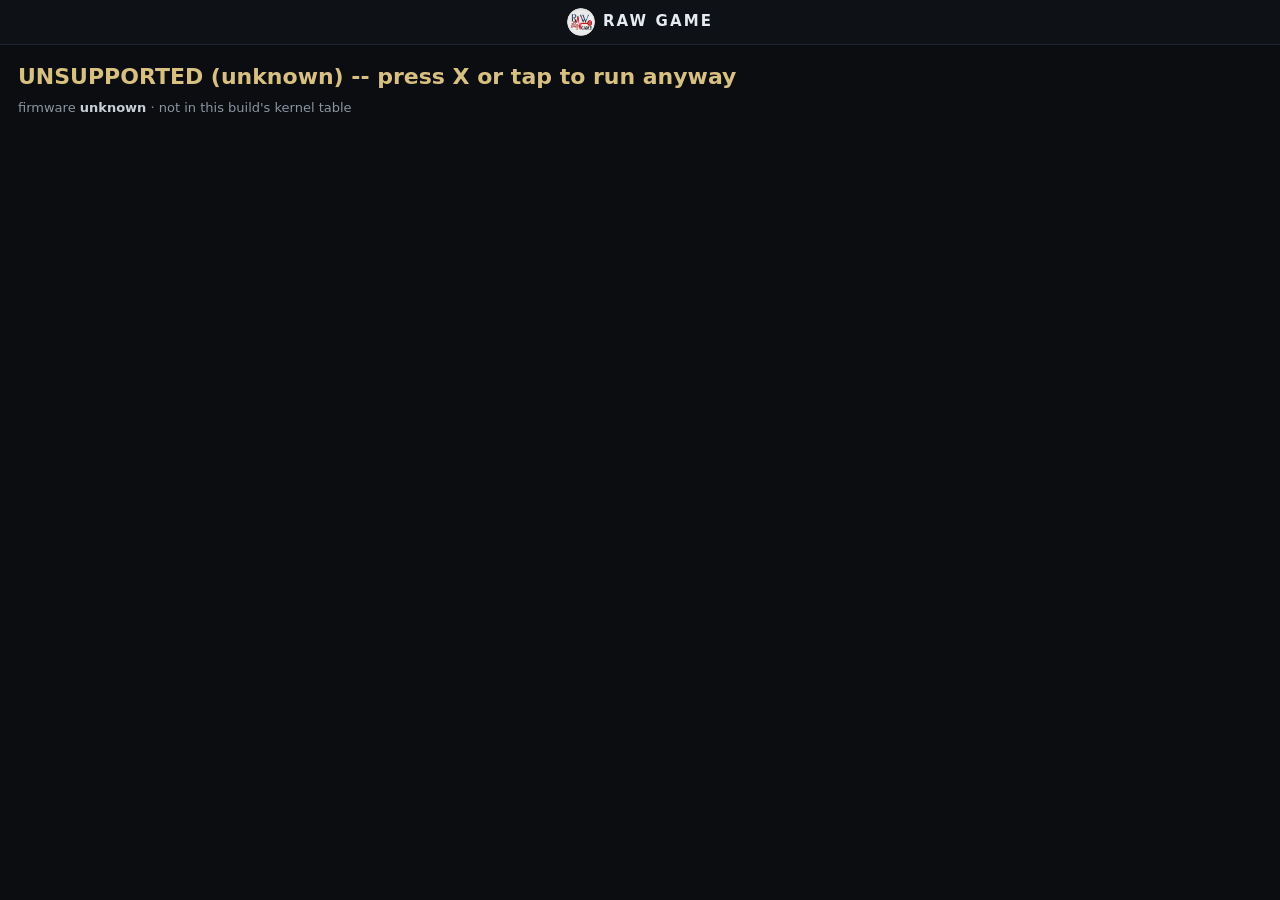
<file: reference/raw-game/index.html>
<!DOCTYPE html>
<html lang="en" manifest="cache.appcache">
<head>
<meta charset="utf-8">
<meta name="viewport" content="width=device-width,initial-scale=1">
<title>RAW GAME</title>
<style>
  html, body { margin:0; padding:0; background:#0b0d10; color:#c8ced8;
               font:15px/1.45 "Segoe UI", system-ui, sans-serif; }
  #wrap { padding:16px 18px; }
  #state { font-size:22px; font-weight:700; margin:0 0 6px; }
  #det { font-size:13px; color:#8b95a3; margin:0 0 4px; }
  #det b { color:#c8ced8; font-weight:600; }
  #cache { font-size:12px; color:#5c6672; margin:0 0 10px; min-height:14px; }
  #cache.cacheok { color:#7fd0a0; }
  .ok { color:#7fd0a0; } .bad { color:#d08a7f; } .warn { color:#d8c07f; }
  #brand { text-align:center; padding:8px 10px; background:#0e1116;
           border-bottom:1px solid #1e2732; }
  #brand img { width:28px; height:28px; margin-right:8px; border-radius:50%;
               vertical-align:middle; }
  #brand b { font-size:15px; font-weight:700; letter-spacing:.14em;
             color:#e6ebf2; vertical-align:middle; }
</style>
</head>
<body>
<div id="brand"><img src="[data-uri]" alt="" width="28" height="28"><b>RAW GAME</b></div>
<div id="wrap">
  <div id="state">detecting firmware...</div>
  <div id="det"></div>
  <div id="cache"></div>
</div>

<script>
(function () {
    var stateEl = document.getElementById("state");
    var detEl = document.getElementById("det");
    var cacheEl = document.getElementById("cache");
    function setState(t, c) { stateEl.textContent = t; stateEl.className = c || ""; }
    function setCache(t, ok) { cacheEl.textContent = t; cacheEl.className = ok ? "cacheok" : ""; }
    var params = new URLSearchParams(location.search);

    // Firmwares this build has a MEASURED kernel table for. jb.js still runs its
    // own kernel-table-present gate, so this is UX only -- an unlisted firmware
    // can still be launched with a tap. KEEP IN SYNC with ps4_offsets.js: add a
    // fwnum here in the SAME commit that fills that firmware's kernel RVAs.
    // The PS4 reports its minor as two hex digits in the UA (13.52 -> minor 0x52).
    var SUPPORTED = { 1302: 1, 1304: 1, 1350: 1, 1352: 1 }; // all measured on hardware

    var key = null, fwnum = null;
    var m = /PlayStation\s+4[\/ ](\d+)\.(\d+)/.exec(navigator.userAgent);
    if (m) {
        var ms = parseInt(m[2], 16).toString(16);
        if (ms.length < 2) ms = "0" + ms;
        key = m[1] + "." + ms;
        fwnum = parseInt(m[1], 10) * 100 + parseInt(ms, 10);
    }

    var forced = params.get("force") === "1";
    var supported = forced || (fwnum !== null && SUPPORTED[fwnum] === 1);
    detEl.innerHTML = "firmware <b>" + (key || "unknown") + "</b>"
        + (supported ? " &middot; <b>supported</b>"
                     : " &middot; not in this build's kernel table");

    var target = "jb.html" + location.search;
    function go() { setState("loading jailbreak...", "warn"); location.replace(target); }

    function waitForTap(msg, action) {
        setState(msg, "warn");
        function fire() {
            window.removeEventListener("click", fire);
            window.removeEventListener("keydown", fire);
            action();
        }
        window.addEventListener("click", fire);
        window.addEventListener("keydown", fire);
    }

    // Off-target consoles are not launched automatically -- one tap still runs
    // it, so a user-agent quirk on the real 13.52 console can never lock it out.
    if (!supported) {
        setState("UNSUPPORTED FIRMWARE", "bad");
        waitForTap("UNSUPPORTED (" + (key || "unknown") + ") -- press X or tap to run anyway", go);
        return;
    }

    var ac = window.applicationCache;
    if (!ac || !document.documentElement.hasAttribute("manifest")) {
        go();
    } else if (!navigator.onLine) {
        setCache("offline -- from cache", true);
        go();
    } else if (ac.status === ac.IDLE) {
        setCache("cached", true);
        go();
    } else if (ac.status === ac.UPDATEREADY) {
        try { ac.swapCache(); } catch (e) {}
        setCache("update downloaded", true);
        waitForTap("UPDATE READY -- press X or tap to reload & run",
                   function () { location.reload(); });
    } else {
        setCache("checking cache...");
        ac.addEventListener("downloading",
            function () { setCache("caching for offline (first run)..."); }, false);
        ac.addEventListener("progress", function (e) {
            if (e && e.total)
                setCache("caching " + Math.round((e.loaded / e.total) * 100) + "%");
        }, false);
        ac.addEventListener("cached", function () {
            setCache("cached for offline use", true);
            waitForTap("CACHED (first run) -- press X or tap to run", go);
        }, false);
        ac.addEventListener("updateready", function () {
            try { ac.swapCache(); } catch (e) {}
            setCache("update downloaded", true);
            waitForTap("UPDATE READY -- press X or tap to reload & run",
                       function () { location.reload(); });
        }, false);
        ac.addEventListener("noupdate", function () {
            setCache("cached -- offline ready", true);
            go();
        }, false);
        ac.addEventListener("error", function () {
            setCache("cache unavailable");
            waitForTap("CACHE FAILED -- press X or tap to run anyway", go);
        }, false);
        ac.addEventListener("obsolete", function () {
            setCache("cache obsolete");
            waitForTap("CACHE OBSOLETE -- press X or tap to run", go);
        }, false);
    }
})();
</script>
</body>
</html>
</file>
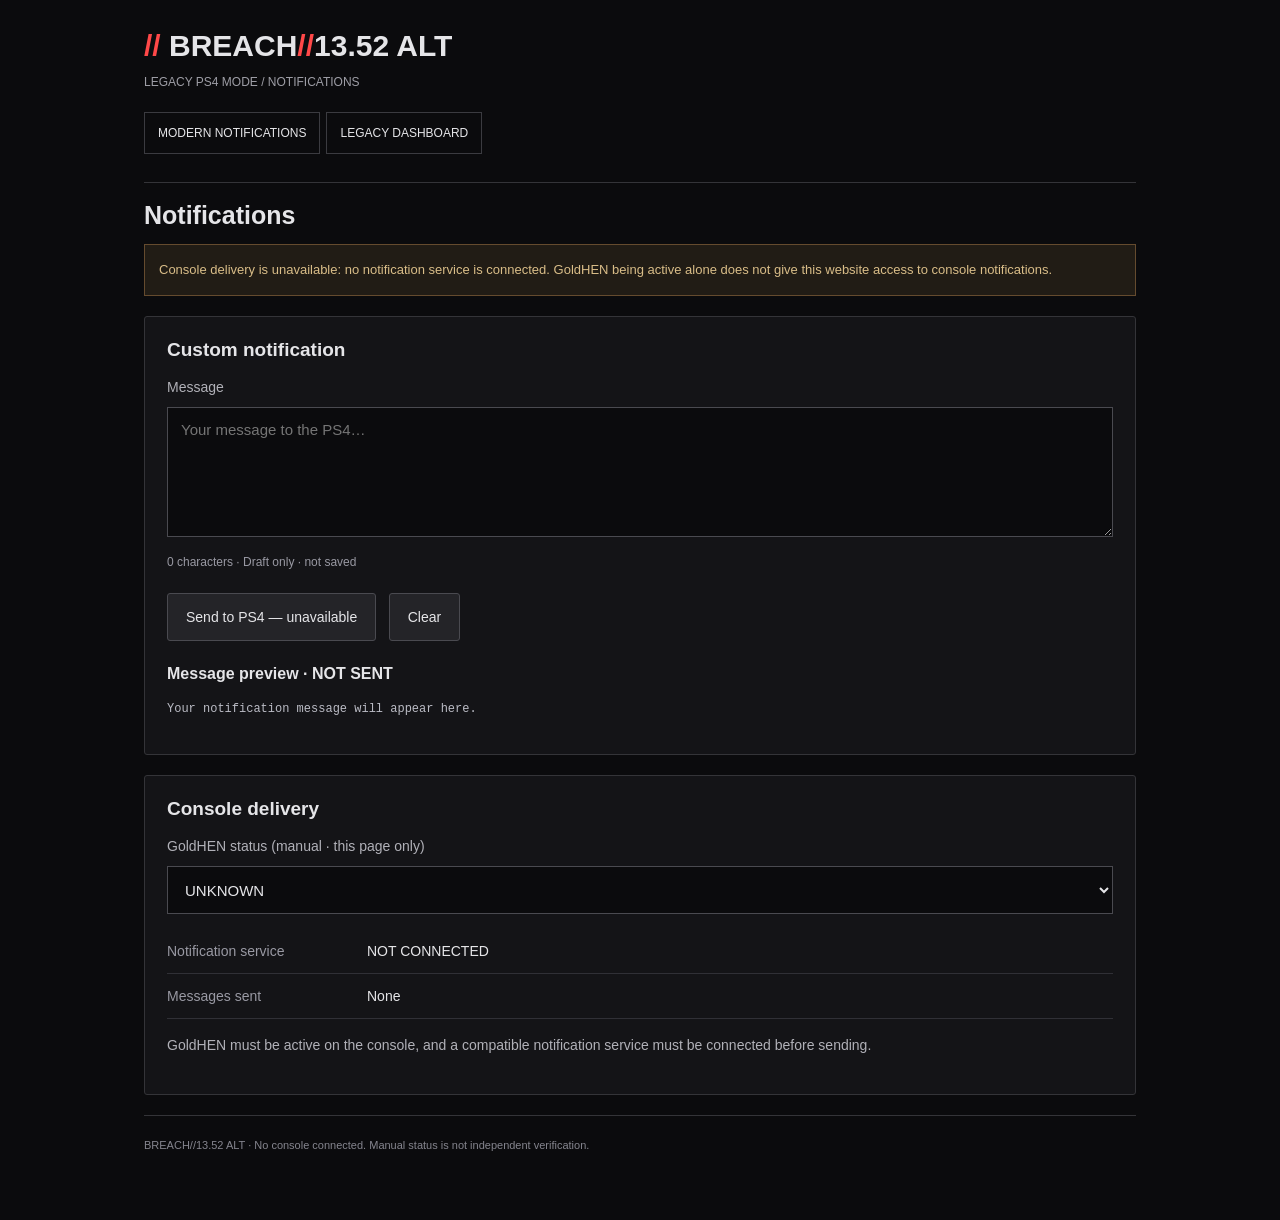
<file: public/legacy/notifications.html>
<!doctype html>
<html lang="en">
<head>
  <meta charset="utf-8">
  <meta name="viewport" content="width=device-width, initial-scale=1">
  <title>Legacy PS4 Notifications | BREACH//13.52 ALT</title>
  <meta name="description" content="Compose custom PS4 notification messages. Console delivery requires active GoldHEN and a real connected notification service.">
  <meta property="og:title" content="Legacy PS4 Notifications — BREACH//13.52 ALT">
  <meta property="og:description" content="Lightweight custom-message composition with transparent GoldHEN and console connection status.">
  <meta property="og:type" content="website">
  <meta name="twitter:card" content="summary">
  <link rel="stylesheet" href="style.css">
</head>
<body>
  <header>
    <div class="logo"><span>//</span> BREACH<span>//</span>13.52 ALT</div>
    <p class="sub">LEGACY PS4 MODE / NOTIFICATIONS</p>
    <div class="modes"><a href="/notifications">MODERN NOTIFICATIONS</a><a href="index.html#dashboard">LEGACY DASHBOARD</a></div>
  </header>
  <main>
    <h1>Notifications</h1>
    <div class="notice">Console delivery is unavailable: no notification service is connected. GoldHEN being active alone does not give this website access to console notifications.</div>
    <noscript><div class="notice">JavaScript is disabled. Preview and clear are unavailable. Console delivery is not connected.</div></noscript>
    <div class="panel">
      <h2>Custom notification</h2>
      <label for="notification-message">Message<textarea id="notification-message" rows="6" placeholder="Your message to the PS4…"></textarea></label>
      <p class="muted"><span id="notification-count">0 characters</span> · Draft only · not saved</p>
      <button type="button" disabled aria-describedby="notification-delivery">Send to PS4 — unavailable</button>
      <button type="button" id="notification-clear" disabled>Clear</button>
      <h3>Message preview · NOT SENT</h3>
      <pre id="notification-preview">Your notification message will appear here.</pre>
    </div>
    <div class="panel">
      <h2>Console delivery</h2>
      <label for="notification-goldhen">GoldHEN status (manual · this page only)
        <select id="notification-goldhen"><option value="unknown">UNKNOWN</option><option value="active">USER-CONFIRMED ACTIVE</option><option value="inactive">USER-CONFIRMED INACTIVE</option></select>
      </label>
      <div class="row"><span class="label">Notification service</span><strong>NOT CONNECTED</strong></div>
      <div class="row"><span class="label">Messages sent</span><strong>None</strong></div>
      <p id="notification-delivery" role="status">GoldHEN must be active on the console, and a compatible notification service must be connected before sending.</p>
    </div>
  </main>
  <footer>BREACH//13.52 ALT · No console connected. Manual status is not independent verification.</footer>
  <script src="notifications.js"></script>
</body>
</html>
</file>
<file: public/legacy/style.css>
/* Standalone legacy palette uses conservative CSS colors for old WebKit. */
html{background:#0b0b0d;color:#e5e5e8;font:16px Arial,sans-serif}body{max-width:1040px;margin:0 auto;padding:24px}*{box-sizing:border-box}a{color:#e5e5e8;text-decoration:none}a:focus,button:focus,input:focus,select:focus,textarea:focus{outline:3px solid #ff4b4b;outline-offset:3px}header{border-bottom:1px solid #343438;padding:5px 0 22px;margin-bottom:18px}.logo{font-size:30px;font-weight:bold}.logo span{color:#ff4848}.sub{color:#9e9ea6;font-size:12px;margin:9px 0 0}.modes{margin:19px 0 0}.modes a,.modes strong{display:inline-block;padding:13px;border:1px solid #3b3b40;font-size:12px;margin:0 6px 6px 0}.modes strong{color:#ff6464;border-color:#a63838}nav{padding:0 0 13px;border-bottom:1px solid #343438;margin-bottom:22px}nav a{display:inline-block;border:1px solid #343438;border-radius:3px;background:#19191d;padding:15px;margin:0 5px 8px 0;font-size:14px;min-height:48px}nav a.selected{border-color:#e94444;background:#28171a;color:#ff7373}h1{font-size:25px;margin:0 0 14px}h2{font-size:19px;margin:0 0 14px}h3{font-size:16px}p,li{font-size:14px;line-height:1.75;color:#b1b1b8}.panel{padding:22px;border:1px solid #343438;background:#141417;margin-bottom:20px;border-radius:3px}.notice{padding:14px;border:1px solid #654b2e;background:#211c15;color:#d9bd88;font-size:13px;line-height:1.7;margin-bottom:20px}.status{font:13px monospace;color:#d9bd88;display:inline-block;border:1px solid #4b402d;padding:9px 11px;margin:6px 8px 10px 0}.row{padding:14px 0;border-bottom:1px solid #303036;overflow:hidden;font-size:14px}.row .label{color:#9999a3;display:inline-block;min-width:190px;margin-right:10px}.row strong{font-weight:normal}.grid{overflow:hidden}.tile{display:inline-block;vertical-align:top;width:48%;min-height:115px;margin:0 1% 14px 0;background:#19191d;border:1px solid #343438;padding:17px}.tile a{display:block;color:#ff7373;margin-bottom:13px;font-size:15px}.tile p{font-size:13px;margin:0}.big{font-size:28px;color:#e5e5e8;margin:15px 0}.hidden{display:none}button,.action{display:inline-block;color:#e5e5e8;background:#242428;border:1px solid #4a4a50;border-radius:3px;min-height:48px;padding:13px 18px;font:14px Arial,sans-serif;cursor:pointer;margin:8px 8px 8px 0}button.primary{background:#982d35;border-color:#d94b55}label{display:block;color:#b1b1b8;font-size:14px;line-height:1.7;margin:15px 0}input,select,textarea{display:block;background:#0b0b0d;border:1px solid #4a4a50;color:#e5e5e8;padding:13px;font:15px Arial,sans-serif;max-width:100%;width:100%;margin-top:7px;min-height:48px}input[type=checkbox],input[type=radio]{display:inline-block;width:22px;min-height:22px;vertical-align:middle;margin:0 10px 0 0}input[type=file]{padding:10px}textarea{min-height:100px}.check{padding:10px 0}table{width:100%;border-collapse:collapse;font-size:13px}th,td{text-align:left;padding:13px 9px;border-bottom:1px solid #343438;line-height:1.8}th{font-size:11px;color:#9999a3;font-weight:normal}.scroll{overflow:auto}code,pre{font:12px/1.8 monospace;white-space:pre-wrap;word-wrap:break-word;word-break:break-all;color:#bbbcc5}.hash{padding:12px;background:#0b0b0d;border:1px solid #343438;margin:10px 0}.reference{padding:16px 0;border-bottom:1px solid #343438}.reference h3{margin:0 0 9px}.reference p{margin:6px 0}.source-item{padding:15px 0;border-bottom:1px solid #343438}.source-item h3{margin:0 0 10px;color:#d9d9df}.muted{color:#9999a3;font-size:12px}#message{position:fixed;bottom:15px;left:5%;right:5%;z-index:5;padding:17px;background:#29292f;border:2px solid #c4454f;box-shadow:0 5px 20px #000;font-size:14px;line-height:1.6}#message button{float:right;min-height:38px;margin:0 0 0 10px;padding:7px 12px}.event{padding:14px 0;border-bottom:1px solid #343438;font-size:13px;line-height:1.8}.event span{display:block;color:#96969e;font-size:12px}footer{border-top:1px solid #343438;padding:20px 0 40px;color:#85858e;font-size:11px;line-height:1.8}.tag{font:11px monospace;color:#d9bd88}.unit-row{display:inline-block;vertical-align:top;width:32%;padding:18px;border:1px solid #343438;margin-bottom:15px}.unit-row h3{font-size:11px;color:#9999a3}.unit-row p{font-size:25px;color:#e5e5e8}.empty{padding:30px 12px;text-align:center;color:#9999a3;line-height:1.8;font-size:14px}.compact .panel{padding:15px}.compact .row{padding:10px 0}.compact nav a{padding:12px}.cyan nav a.selected,.cyan a,.cyan .logo span{color:#76d3e2}.cyan nav a.selected{border-color:#76d3e2}.cyan a:focus,.cyan button:focus{outline-color:#76d3e2}@media(max-width:600px){body{padding:18px 13px}.logo{font-size:27px}.panel{padding:17px}nav a{font-size:12px;padding:13px 10px;margin-right:4px}.tile{width:100%;margin-right:0;min-height:100px}.row .label{display:block;min-width:0;margin-bottom:8px}.unit-row{width:100%}.modes a,.modes strong{font-size:10px;padding:12px}.big{font-size:25px}.notice{font-size:12px}.status{font-size:11px}th,td{font-size:11px;padding:10px 7px}.panel>button{max-width:100%}}
</file>
